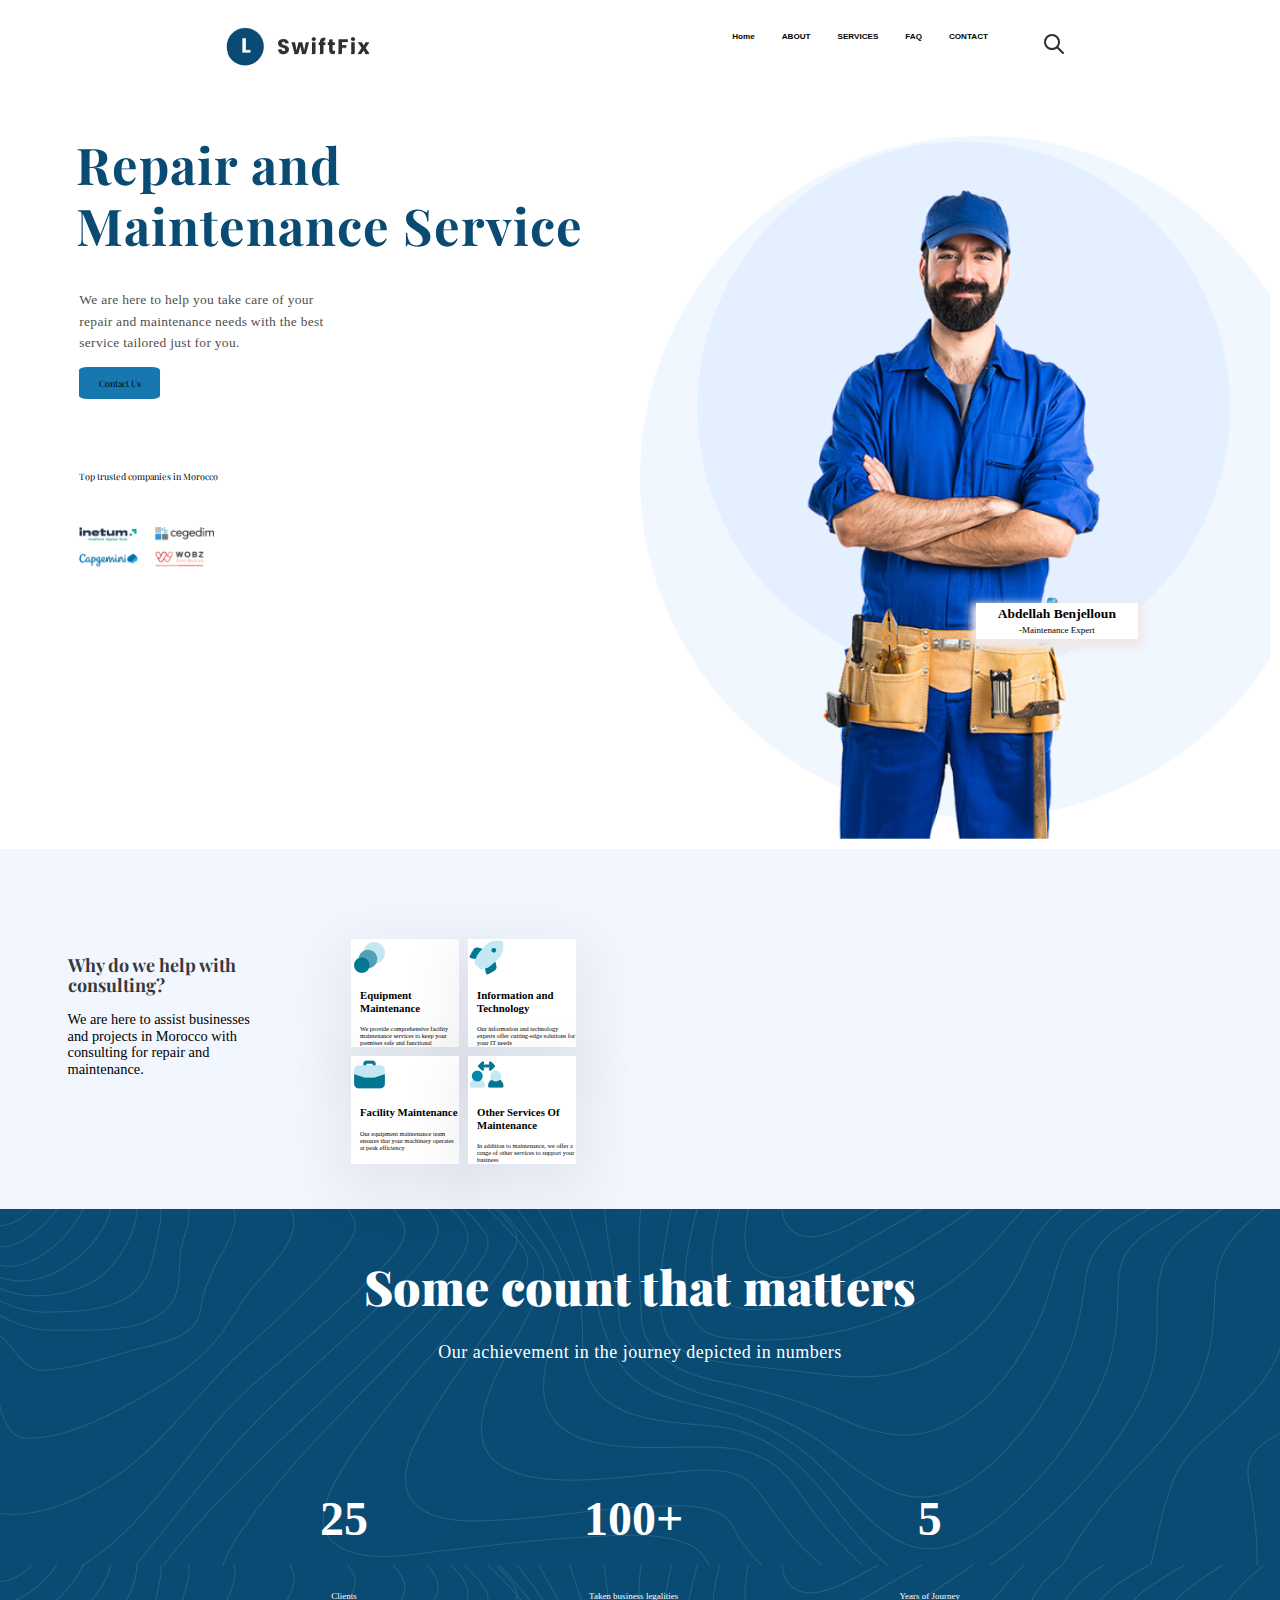
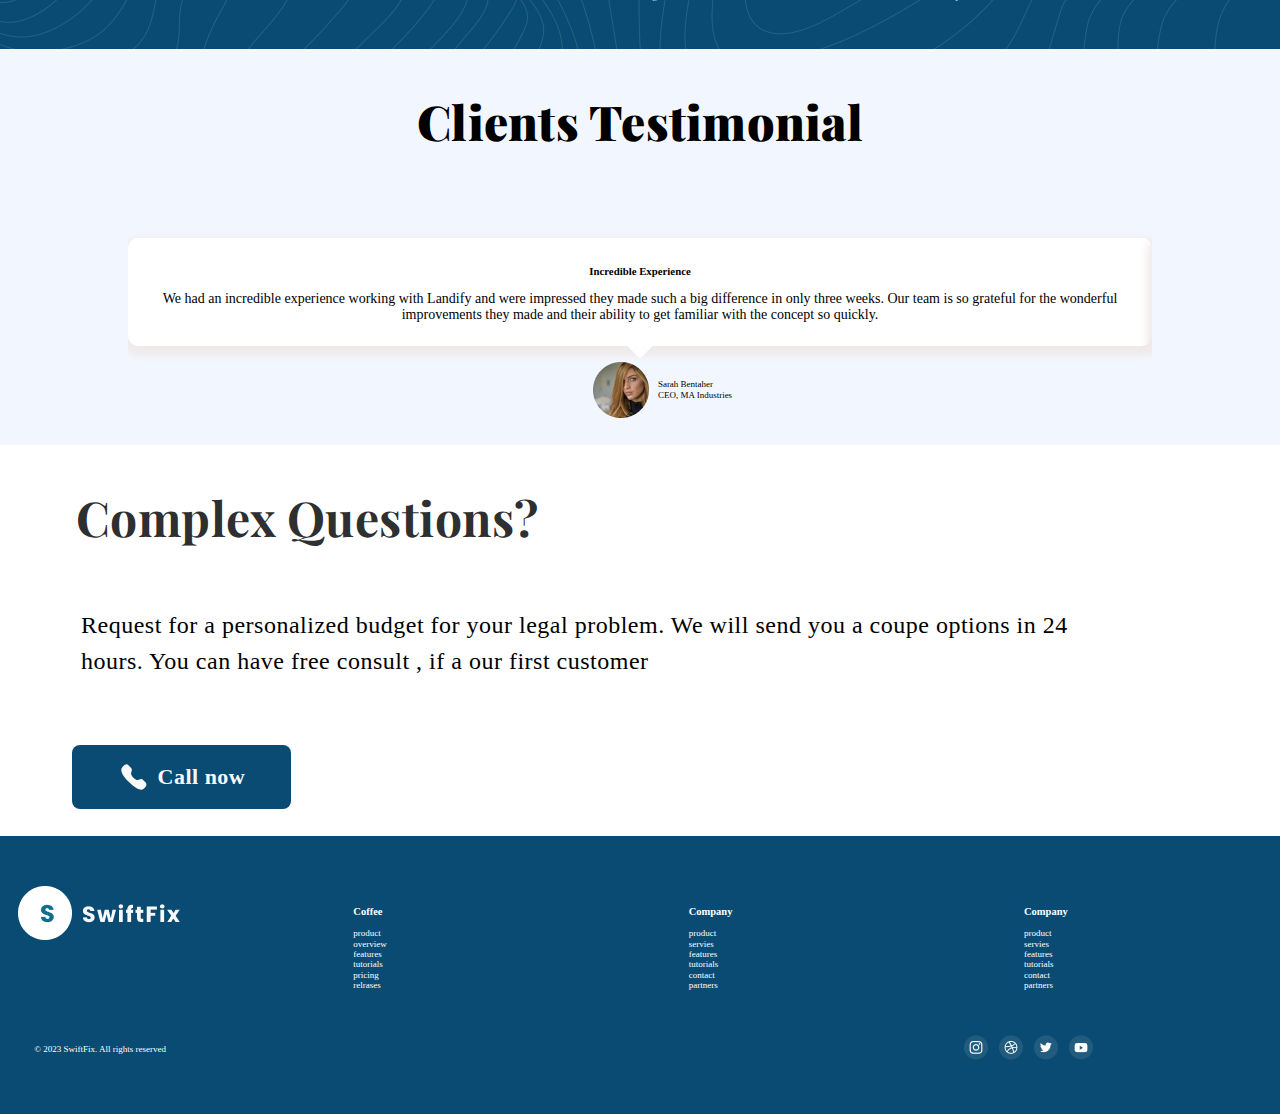
<file: index.html>
<!DOCTYPE html>
<html lang="en">

<head>
    <meta charset="UTF-8">
    <meta name="viewport" content="width=device-width, initial-scale=1.0">
    <title>Document</title>
    <link rel="stylesheet" href="styles/style.css">
    <link rel="stylesheet" href="styles/responsiv.css">

    <link rel="stylesheet" href="styles/normalize.css">
    <link rel="preconnect" href="https://fonts.googleapis.com">
    <link rel="preconnect" href="https://fonts.gstatic.com" crossorigin>
    <link
        href="https://fonts.googleapis.com/css2?family=Montserrat:ital,wght@0,400;0,500;0,600;1,300;1,400;1,500&family=Playfair+Display&display=swap"
        rel="stylesheet">
    <link rel="stylesheet" href="https://cdnjs.cloudflare.com/ajax/libs/font-awesome/6.4.2/css/all.min.css"
        integrity="sha512-z3gLpd7yknf1YoNbCzqRKc4qyor8gaKU1qmn+CShxbuBusANI9QpRohGBreCFkKxLhei6S9CQXFEbbKuqLg0DA=="
        crossorigin="anonymous" referrerpolicy="no-referrer" />

</head>

<body>
    <header>
        <nav>
            <div class="nav-logo">
                <a class="image" href="index.html"><img src="img/llogo.png" alt="logo"></a>
            </div>
            <div class="navbar">
                <ul class="nav_link">
                    <li><a class="nav-link" href="index.html">Home</a></li>
                    <li><a class="nav-link" href="about.html">ABOUT</a></li>
                    <li><div class="dropdown">
                        SERVICES 
                        <i class="fa-solid fa-caret-down"></i>
                    </div>
                        
                            <ul class="dropdown_list">
                                <li><a href="service.html">service</a></li>
                                <li><a href="service.html">service</a></li>
                                <li><a href="service.html">service</a></li>
                            </ul>
                        
                    </li>
                    <li><a class="nav-link" href="faq.html">FAQ</a></li>
                    <li><a class="nav-link" href="contact.html">CONTACT</a></li>

                    <li><input type="text" class="text_recherch"></li>
                    <li><svg xmlns="http://www.w3.org/2000/svg" class="icon_recherch" width="24" height="24"
                            viewBox="0 0 24 24" fill="none">
                            <path
                                d="M21 21L15 15L21 21ZM17 10C17 10.9193 16.8189 11.8295 16.4672 12.6788C16.1154 13.5281 15.5998 14.2997 14.9497 14.9497C14.2997 15.5998 13.5281 16.1154 12.6788 16.4672C11.8295 16.8189 10.9193 17 10 17C9.08075 17 8.1705 16.8189 7.32122 16.4672C6.47194 16.1154 5.70026 15.5998 5.05025 14.9497C4.40024 14.2997 3.88463 13.5281 3.53284 12.6788C3.18106 11.8295 3 10.9193 3 10C3 8.14348 3.7375 6.36301 5.05025 5.05025C6.36301 3.7375 8.14348 3 10 3C11.8565 3 13.637 3.7375 14.9497 5.05025C16.2625 6.36301 17 8.14348 17 10Z"
                                stroke="#2D2F30" stroke-width="2" stroke-linecap="round" stroke-linejoin="round" />
                        </svg></li>
                </ul>

            </div>
            <img src="img/menu.png" alt="" class="menu">
        </nav>
    </header>

    <section class="slider">
       
     
        <div class="par">

            <h1>
                Repair and
                Maintenance
                Service
            </h1>
            <div class="p1">
                <p>We are here to help you take care of your repair and maintenance needs with the best service tailored
                    just for you.</p>
                <button> <a href="contact.html">Contact Us</a></button>
            </div>
            <div class="p2">
                <p>Top trusted companies in Morocco</p>
                <img class="hero" src="img/Group.png" alt="hero">
            </div>

        </div>

        <img class="hero" src="img/ero.png" alt="hero">
               
 
    </section>
    <div class="name">
        <h2>Abdellah Benjelloun</h2>
        <p>-Maintenance Expert</p>
    </div>


    <section class="box">
        <div class="box__headin">
            <h2>Why do we help with consulting?</h2>
            <p>We are here to assist businesses and projects in Morocco with consulting for repair and maintenance.</p>
        </div>
        <div class="box-items">
            <div class="items">
                <img src="img/circle.png" alt="circle">
                <div class="cont1">
                    <h3>Equipment Maintenance</h3>
                    <p>We provide comprehensive facility maintenance services to keep your premises safe and functional
                    </p>
                </div>
            </div>

            <div class="items">
                <img src="img/Rocket.png" alt="">
                <div class="cont2">
                    <h3>Information and Technology</h3>
                    <p>Our information and technology experts offer cutting-edge solutions for your IT needs</p>
                </div>
            </div>

            <div class="items">
                <img src="img/Bag.png" alt="">
                <div class="cont3">
                    <h3>Facility
                        Maintenance</h3>
                    <p>Our equipment maintenance team ensures that your machinery operates at peak efficiency</p>
                </div>
            </div>
            <div class="items">
                <img src="img/arrows.png" alt="userservices">
                <div class="cont4">
                    <h3>Other Services Of Maintenance</h3>
                    <p>In addition to maintenance, we offer a range of other services to support your business</p>
                </div>
            </div>
        </div>

    </section>

    <section class="article">
        <div class="art">
            <span>Some count that matters</span>
            <p>Our achievement in the journey depicted in numbers</p>
        </div>
        <div class="numbers">
            <div class="nbr1">
                <h2>25</h2>
                <span>Clients</span>
            </div>
            <div class="nbr2">
                <h2>100+</h2>
                <span>Taken business legalities</span>
            </div>
            <div class="nbr1">
                <h2>5</h2>
                <span>Years of Journey</span>
            </div>
        </div>
    </section>
    <section class="BG">
        <h2 class="ptr">Clients Testimonial</h2>
        <div class="all_Testimonials">
        <div class="Testimonials">
            <div class="Text_testimonial1 ">
                <div class="card">
                    <span>Incredible Experience</span>
                    <p>We had an incredible experience working with Landify and were impressed they made such a big
                        difference in only three weeks. Our team is so grateful for the wonderful improvements they made
                        and their ability to get familiar with the concept so quickly.</p>
                </div>
                <div class="Client_details1">
                    <img src="img/Photo.png" alt="img">
                    <div>
                        <span>Sarah Bentaher</span>
                        <span>CEO, MA Industries</span>
                    </div>
                </div>
            </div>
            <div class="Text_testimonial1" id="Text_testimonial2">
                <div class="card">
                    <span>Dependable, Responsive, Professional Partner</span>
                    <p>Fermin Apps has collaborated with Landify team for several projects such as Photo Sharing Apps
                        and Custom Social Networking Apps. The experience has been pleasant, professional and exceeding
                        our expectations. </p>
                </div>
                <div class="Client_details1" >
                    <img src="img/p1.png" alt="">
                    <div>
                        <span>Salima Alami</span>
                        <span>CEO, FOODSO GROUP</span>
                    </div>
                </div>
            </div>
            <div class="Text_testimonial1" id="Text_testimonial2">
                <div class="card">
                    <span>Dependable, Responsive, Professional Partner</span>
                    <p>Fermin Apps has collaborated with Landify team for several projects such as Photo Sharing Apps
                        and Custom Social Networking Apps. The experience has been pleasant, professional and exceeding
                        our expectations. </p>
                </div>
                <div class="Client_details1">
                    <img src="img/p1.png" alt="">
                    <div>
                        <span>Salima Alami</span>
                        <span>CEO, FOODSO GROUP</span>
                    </div>
                </div>
            </div>   
        </div>
    </div>
    </section>

    <section class="textitem">
        <div class="text">
            <h2>Complex Questions?</h2>
            <p>Request for a personalized budget for your legal problem. We will send you a coupe options in 24 hours.
                You can have free consult , if a our first customer</p>
            <button><svg xmlns="http://www.w3.org/2000/svg" width="29" height="32" viewBox="0 0 29 32" fill="none">
                    <g clip-path="url(#clip0_3_518)">
                        <path fill-rule="evenodd" clip-rule="evenodd"
                            d="M15.3756 16.6285C20.6944 21.9458 21.9009 15.7943 25.2874 19.1784C28.5523 22.4424 30.4287 23.0963 26.2922 27.2317C25.7741 27.6481 22.4821 32.6577 10.9127 21.0916C-0.658052 9.52403 4.3487 6.22862 4.76521 5.71063C8.91174 1.56383 9.5544 3.45121 12.8192 6.71514C16.2057 10.1007 10.0568 11.3112 15.3756 16.6285Z"
                            fill="#F9F8F9" />
                    </g>
                    <defs>
                        <clipPath id="clip0_3_518">
                            <rect width="28.5616" height="32" fill="white" />
                        </clipPath>
                    </defs>
                </svg>
                <span>Call now</span></button>
        </div>
    </section>


    <footer>
        <div class="footer__log">
            <img src="img/Logofo.png" alt="logo du footer">
        </div>

        <div class="footer_child">
            <h3>Coffee</h3>
            <ul>
                <li>
                    <a href="">product</a>
                </li>
                <li>
                    <a href="">overview</a>
                </li>
                <li>
                    <a href="">features</a>
                </li>
                <li>
                    <a href="">tutorials</a>
                </li>
                <li>
                    <a href="">pricing</a>
                </li>
                <li>
                    <a href="">relrases</a>
                </li>
            </ul>
        </div>

        <div class="footer_child">
            <h3>Company</h3>
            <ul>
                <li>
                    <a href="">product</a>
                </li>
                <li>
                    <a href="">servies</a>
                </li>
                <li>
                    <a href="">features</a>
                </li>
                <li>
                    <a href="">tutorials</a>
                </li>
                <li>
                    <a href="">contact</a>
                </li>
                <li>
                    <a href="">partners</a>
                </li>
            </ul>
        </div>

        <div class="footer_child">
            <h3>Company</h3>
            <ul>
                <li>
                    <a href="">product</a>
                </li>
                <li>
                    <a href="">servies</a>
                </li>
                <li>
                    <a href="">features</a>
                </li>
                <li>
                    <a href="">tutorials</a>
                </li>
                <li>
                    <a href="">contact</a>
                </li>
                <li>
                    <a href="">partners</a>
                </li>
            </ul>
        </div>
        <div class="footer_childe">
            <p>© 2023 SwiftFix. All rights reserved</p>
            <div class="links">
                <a href="facebook.com"><img src="img/insta.png" alt="instagram"></a>
                <a href="facebook.com"><img src="img/conx.png" alt="internet"></a>
                <a href="facebook.com"><img src="img/twiter.png" alt="twiter"></a>
                <a href="facebook.com"><img src="img/youtube.png" alt="youtube"></a>
            </div>
        </div>
        </div>
    </footer>
</body>
<script src="testimonial.js"></script>
<script src="validation.js"></script>
<script src="drop.js"></script>
<script src="modal.js"></script>
<script src="recherch.js"></script>
<script src="faq.js"></script>
<script src="menu.js"></script>
</html>
</file>
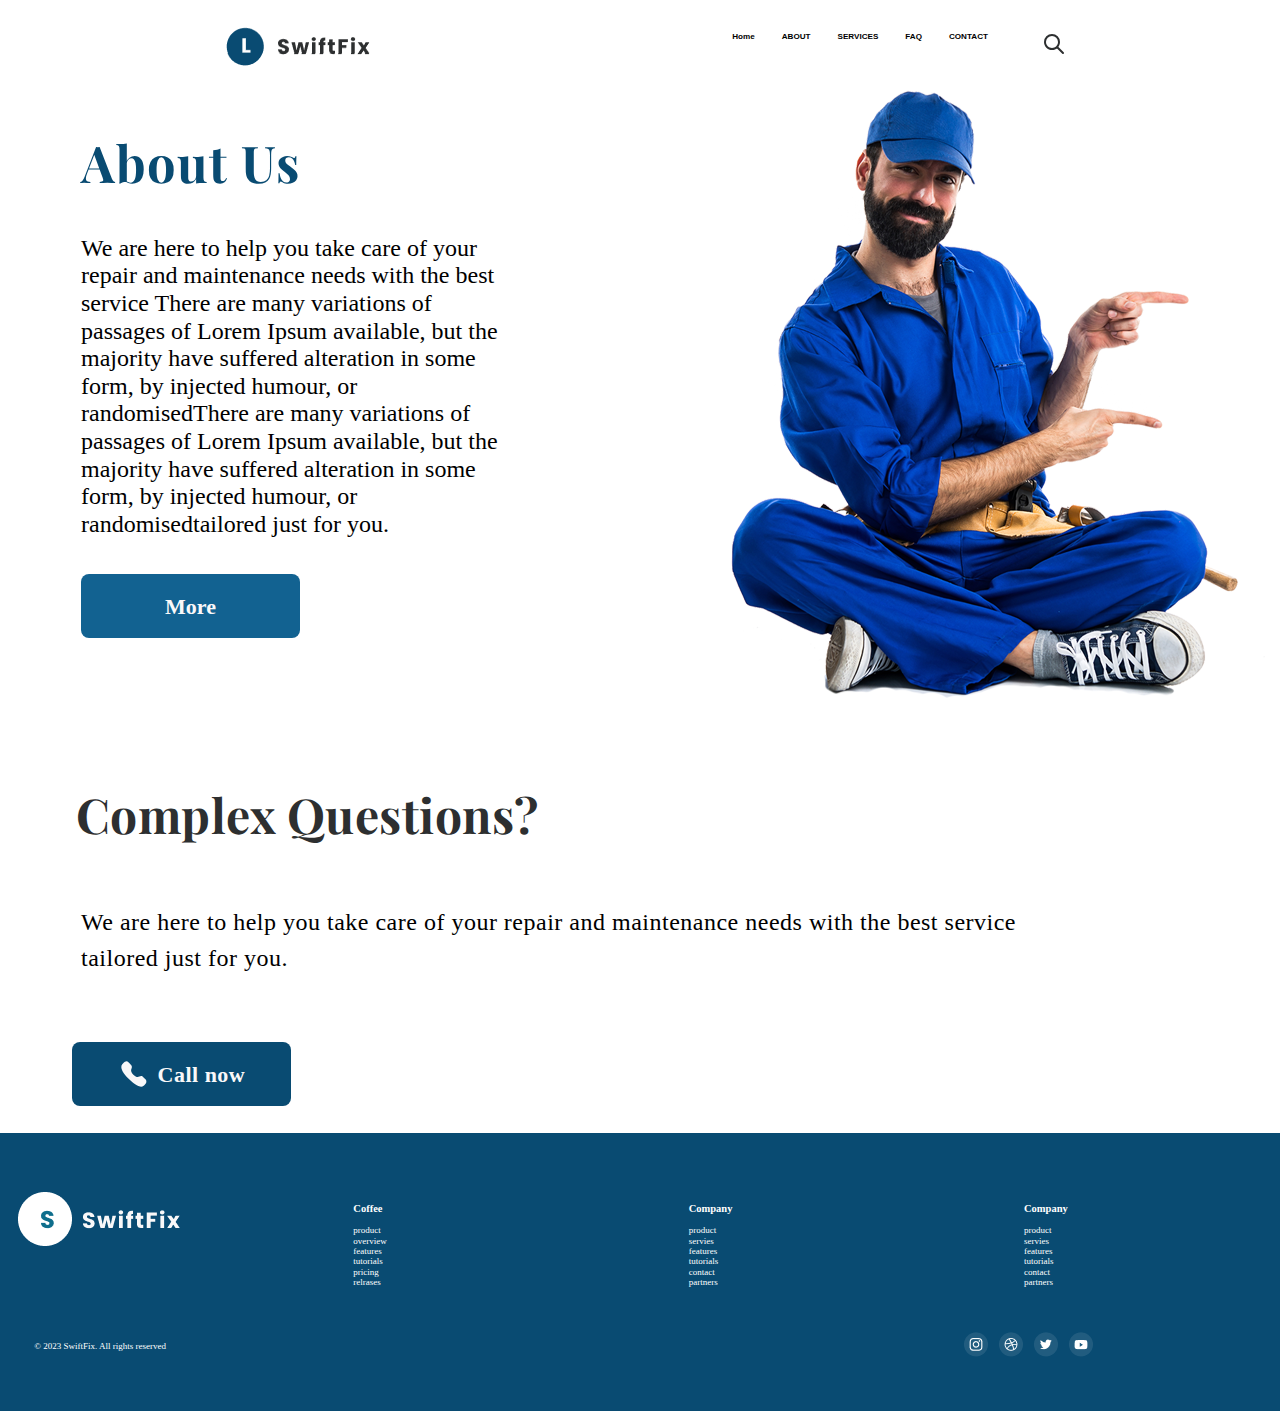
<file: about.html>
<!DOCTYPE html>
<html lang="en">

<head>
    <meta charset="UTF-8">
    <meta name="viewport" content="width=device-width, initial-scale=1.0">
    <title>Document</title>
    <link rel="stylesheet" href="styles/style.css">
    <link rel="stylesheet" href="styles/responsiv.css">
    <link rel="stylesheet" href="styles/normalize.css">
    <link rel="preconnect" href="https://fonts.googleapis.com">
    <link rel="preconnect" href="https://fonts.gstatic.com" crossorigin>
    <link
        href="https://fonts.googleapis.com/css2?family=Montserrat:ital,wght@0,400;0,500;0,600;1,300;1,400;1,500&family=Playfair+Display&display=swap"
        rel="stylesheet">
    <link rel="stylesheet" href="https://cdnjs.cloudflare.com/ajax/libs/font-awesome/6.4.2/css/all.min.css"
        integrity="sha512-z3gLpd7yknf1YoNbCzqRKc4qyor8gaKU1qmn+CShxbuBusANI9QpRohGBreCFkKxLhei6S9CQXFEbbKuqLg0DA=="
        crossorigin="anonymous" referrerpolicy="no-referrer" />

</head>

<body>
    <header>
        <nav>
            <div class="nav-logo">
                <a class="image" href="index.html"><img src="img/llogo.png" alt="logo"></a>
            </div>
            <div class="navbar">
                <ul class="nav_link">
                    <li><a class="nav-link" href="index.html">Home</a></li>
                    <li><a class="nav-link" href="about.html">ABOUT</a></li>
                    <li><div class="dropdown">
                        SERVICES 
                        <i class="fa-solid fa-caret-down"></i>
                    </div>
                        
                            <ul class="dropdown_list">
                                <li><a href="service.html">service</a></li>
                                <li><a href="service.html">service</a></li>
                            </ul>
                        
                    </li>
                    <li><a class="nav-link" href="faq.html">FAQ</a></li>
                    <li><a class="nav-link" href="contact.html">CONTACT</a></li>

                    <li><input type="text" class="text_recherch"></li>
                    <li><svg xmlns="http://www.w3.org/2000/svg" class="icon_recherch" width="24" height="24"
                            viewBox="0 0 24 24" fill="none">
                            <path
                                d="M21 21L15 15L21 21ZM17 10C17 10.9193 16.8189 11.8295 16.4672 12.6788C16.1154 13.5281 15.5998 14.2997 14.9497 14.9497C14.2997 15.5998 13.5281 16.1154 12.6788 16.4672C11.8295 16.8189 10.9193 17 10 17C9.08075 17 8.1705 16.8189 7.32122 16.4672C6.47194 16.1154 5.70026 15.5998 5.05025 14.9497C4.40024 14.2997 3.88463 13.5281 3.53284 12.6788C3.18106 11.8295 3 10.9193 3 10C3 8.14348 3.7375 6.36301 5.05025 5.05025C6.36301 3.7375 8.14348 3 10 3C11.8565 3 13.637 3.7375 14.9497 5.05025C16.2625 6.36301 17 8.14348 17 10Z"
                                stroke="#2D2F30" stroke-width="2" stroke-linecap="round" stroke-linejoin="round" />
                        </svg></li>
                </ul>

            </div>
            <img src="img/menu.png" alt="" class="menu">
        </nav>
    </header>


    <section class="about">
        <div  class="co__about">
            <div class="about__info">
                <div class="content">
                    <h2>
                        About Us
                    </h2>
                    <p>We are here to help you take care of your
                        repair and maintenance needs with the best service
                        There are many variations of passages of Lorem
                        Ipsum available, but the majority have suffered
                        alteration in some form, by injected humour,
                        or randomisedThere are many variations
                        of passages of Lorem Ipsum available, but
                        the majority have suffered alteration in some form, by injected humour,
                        or randomisedtailored just for you.</p>
                    <button class="open" >More</button>
                </div>
                <dialog class="modal">
                    <div class="modalis">
                        <h2>SwiftFix</h2>
                    <p>Lorem ipsum dolor sit amet, consectetur
                        adipisicing elit. Facilis, dignissimos? Nisi
                        Lorem ipsum dolor sit amet, consectetur
                        adipisicing elit. Facilis, dignissimos? Nisi
                        Lorem ipsum dolor sit amet, consectetur
                        adipisicing elit. Facilis, dignissimos? Nisi
                        nam repellat tempora quaerat placeat, iste minima explicabo
                        distinctio excepturi quas ab. Laboriosam.
                    </p>
                    </div>
                    <button class="close">
                        close
                    </button>
                </dialog>
                <img class="heroo" src="img/hero2.png" alt="hero">
            </div>
            <div class="partcont">

            </div>
        </div>


    </section>
    <section class="textitem">
        <div class="text">
            <h2>Complex Questions?</h2>
            <p>We are here to help you take care of your repair and maintenance needs with the best service tailored
                just for you.</p>

            <button><svg xmlns="http://www.w3.org/2000/svg" width="29" height="32" viewBox="0 0 29 32" fill="none">
                    <g clip-path="url(#clip0_3_518)">
                        <path fill-rule="evenodd" clip-rule="evenodd"
                            d="M15.3756 16.6285C20.6944 21.9458 21.9009 15.7943 25.2874 19.1784C28.5523 22.4424 30.4287 23.0963 26.2922 27.2317C25.7741 27.6481 22.4821 32.6577 10.9127 21.0916C-0.658052 9.52403 4.3487 6.22862 4.76521 5.71063C8.91174 1.56383 9.5544 3.45121 12.8192 6.71514C16.2057 10.1007 10.0568 11.3112 15.3756 16.6285Z"
                            fill="#F9F8F9" />
                    </g>
                    <defs>
                        <clipPath id="clip0_3_518">
                            <rect width="28.5616" height="32" fill="white" />
                        </clipPath>
                    </defs>
                </svg>
                <span>Call now</span></button>
        </div>
    </section>

    <footer>
        <div class="footer_child footer__log">
            <img src="img/Logofo.png" alt="logo du footer">
        </div>

        <div class="footer_child">
            <h3>Coffee</h3>
            <ul>
                <li>
                    <a href="">product</a>
                </li>
                <li>
                    <a href="">overview</a>
                </li>
                <li>
                    <a href="">features</a>
                </li>
                <li>
                    <a href="">tutorials</a>
                </li>
                <li>
                    <a href="">pricing</a>
                </li>
                <li>
                    <a href="">relrases</a>
                </li>
            </ul>
        </div>

        <div class="footer_child">
            <h3>Company</h3>
            <ul>
                <li>
                    <a href="">product</a>
                </li>
                <li>
                    <a href="">servies</a>
                </li>
                <li>
                    <a href="">features</a>
                </li>
                <li>
                    <a href="">tutorials</a>
                </li>
                <li>
                    <a href="">contact</a>
                </li>
                <li>
                    <a href="">partners</a>
                </li>
            </ul>
        </div>

        <div class="footer_child">
            <h3>Company</h3>
            <ul>
                <li>
                    <a href="">product</a>
                </li>
                <li>
                    <a href="">servies</a>
                </li>
                <li>
                    <a href="">features</a>
                </li>
                <li>
                    <a href="">tutorials</a>
                </li>
                <li>
                    <a href="">contact</a>
                </li>
                <li>
                    <a href="">partners</a>
                </li>
            </ul>
        </div>
        <div class="footer_childe">
            <p>© 2023 SwiftFix. All rights reserved</p>
            <div class="links">
                <a href="facebook.com"><img src="img/insta.png" alt="instagram"></a>
                <a href="facebook.com"><img src="img/conx.png" alt="internet"></a>
                <a href="facebook.com"><img src="img/twiter.png" alt="twiter"></a>
                <a href="facebook.com"><img src="img/youtube.png" alt="youtube"></a>
            </div>
        </div>
        </div>
    </footer>
</body>
<script src="validation.js"></script>
<script src="drop.js"></script>
<script src="modal.js"></script>
<script src="recherch.js"></script>
<script src="faq.js"></script>
<script src="menu.js"></script>

</html>
</file>
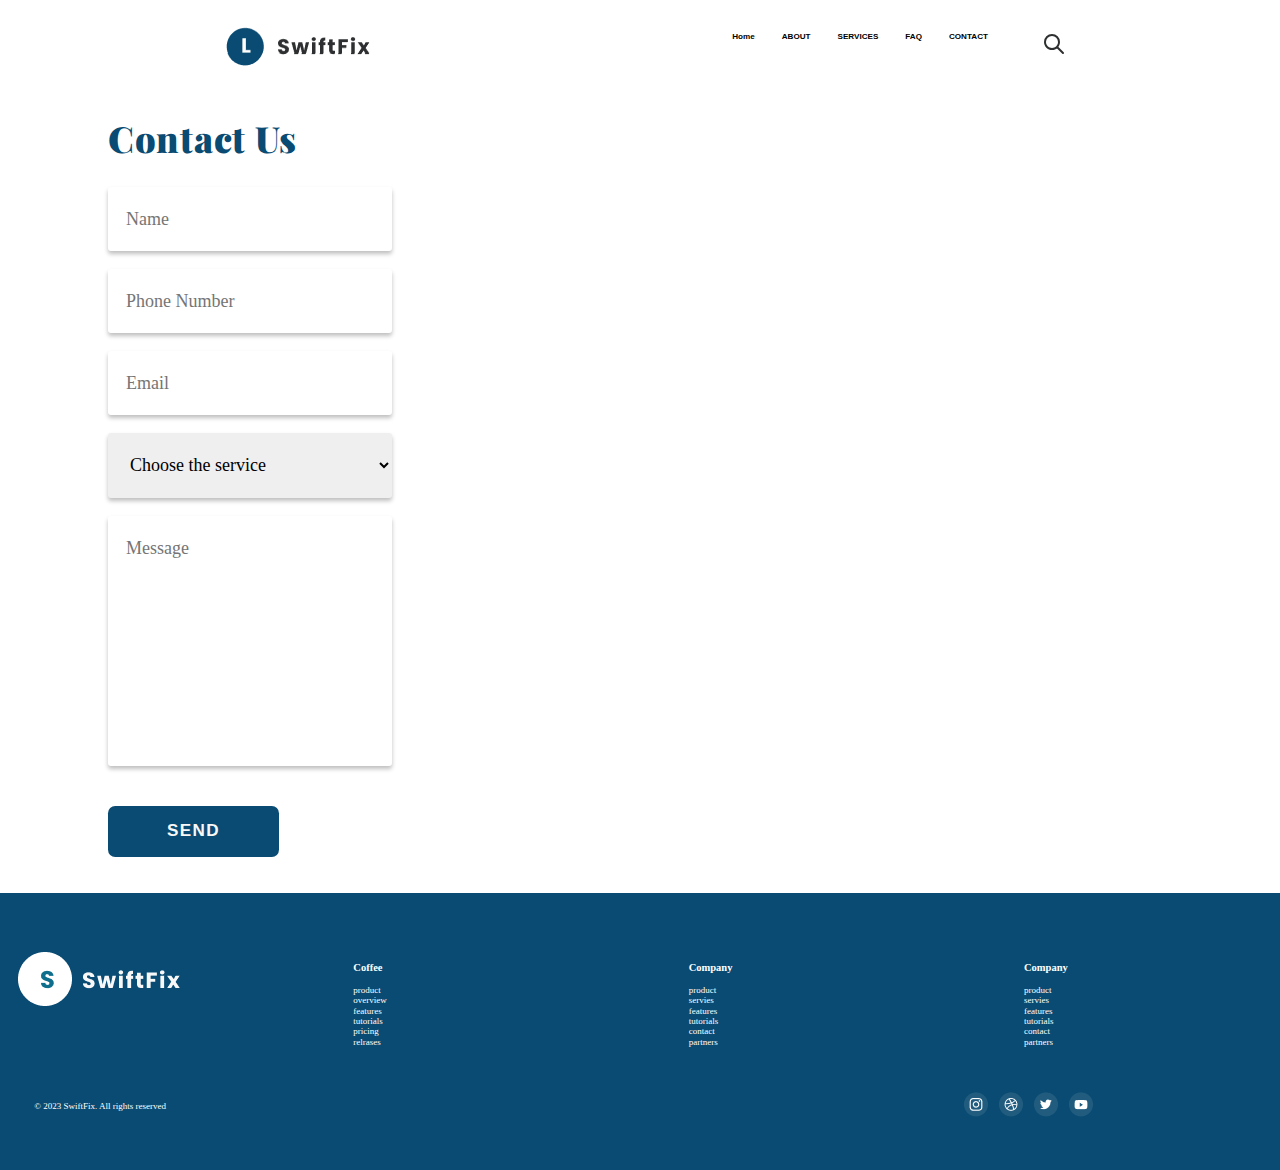
<file: contact.html>
<!DOCTYPE html>
<html lang="en">

<head>
    <meta charset="UTF-8">
    <meta name="viewport" content="width=device-width, initial-scale=1.0">
    <title>Document</title>
    <link rel="stylesheet" href="styles/style.css">
    <link rel="stylesheet" href="styles/responsiv.css">
    <link rel="stylesheet" href="styles/normalize.css">
    <link rel="preconnect" href="https://fonts.googleapis.com">
    <link rel="preconnect" href="https://fonts.gstatic.com" crossorigin>
    <link
        href="https://fonts.googleapis.com/css2?family=Montserrat:ital,wght@0,400;0,500;0,600;1,300;1,400;1,500&family=Playfair+Display&display=swap"
        rel="stylesheet">
    <link rel="stylesheet" href="https://cdnjs.cloudflare.com/ajax/libs/font-awesome/6.4.2/css/all.min.css"
        integrity="sha512-z3gLpd7yknf1YoNbCzqRKc4qyor8gaKU1qmn+CShxbuBusANI9QpRohGBreCFkKxLhei6S9CQXFEbbKuqLg0DA=="
        crossorigin="anonymous" referrerpolicy="no-referrer" />

</head>

<body>
    <header>
        <nav>
            <div class="nav-logo">
                <a class="image" href="index.html"><img src="img/llogo.png" alt="logo"></a>
            </div>
            <div class="navbar">
                <ul class="nav_link">
                    <li><a class="nav-link" href="index.html">Home</a></li>
                    <li><a class="nav-link" href="about.html">ABOUT</a></li>
                    <li><div class="dropdown">
                        SERVICES 
                        <i class="fa-solid fa-caret-down"></i>
                    </div>
                        
                            <ul class="dropdown_list">
                                <li><a href="service.html">service</a></li>
                                <li><a href="service.html">service</a></li>
                            </ul>
                        
                    </li>
                    <li><a class="nav-link" href="faq.html">FAQ</a></li>
                    <li><a class="nav-link" href="contact.html">CONTACT</a></li>

                    <li><input type="text" class="text_recherch"></li>
                    <li><svg xmlns="http://www.w3.org/2000/svg" class="icon_recherch" width="24" height="24"
                            viewBox="0 0 24 24" fill="none">
                            <path
                                d="M21 21L15 15L21 21ZM17 10C17 10.9193 16.8189 11.8295 16.4672 12.6788C16.1154 13.5281 15.5998 14.2997 14.9497 14.9497C14.2997 15.5998 13.5281 16.1154 12.6788 16.4672C11.8295 16.8189 10.9193 17 10 17C9.08075 17 8.1705 16.8189 7.32122 16.4672C6.47194 16.1154 5.70026 15.5998 5.05025 14.9497C4.40024 14.2997 3.88463 13.5281 3.53284 12.6788C3.18106 11.8295 3 10.9193 3 10C3 8.14348 3.7375 6.36301 5.05025 5.05025C6.36301 3.7375 8.14348 3 10 3C11.8565 3 13.637 3.7375 14.9497 5.05025C16.2625 6.36301 17 8.14348 17 10Z"
                                stroke="#2D2F30" stroke-width="2" stroke-linecap="round" stroke-linejoin="round" />
                        </svg></li>
                </ul>

            </div>
            <img src="img/menu.png" alt="" class="menu">
        </nav>
    </header>

    
    <div class="contact">

        <div class="container">
            <div class="heading__cont">
                Contact Us
            </div>
            <div class="form__contact">
                <div>
             
        <form action="#" id="form">
            <div>
                <input id="nom" type="text" placeholder="Name">
                <span id="nameError" class="error-message"></span>
            </div>
            <div>
                <input type="text" id="tel" placeholder="Phone Number">
                <span id="phoneError" class="error-message"></span>
            </div>
            <div>
                <input type="text" id="email" placeholder="Email">
                <span id="emailError" class="error-message"></span>
            </div>
            <div>
                <select name="choix" id="choix">
                    <option value="choidefault" selected hidden>Choose the service</option>
                    <option value="choix2">Clean</option>
                    <option value="choix3">Equipment Maintenance</option>
                    <option value="choix4">Other Services Of Maintenance</option>
                    <option value="choix5">Maintenance</option>
                </select>
                <span id="serviceError" class="error-message"></span>
            </div>
            <div>
                <textarea name="message" id="message" cols="19" rows="10" placeholder="Message"></textarea>
                <span id="messageError" class="error-message"></span>
            </div>
            
            <span id="successMessage" class="success-message"></span>

            <div class="send">
                <button type="submit">
                    SEND
                </button>
            </div>
        </form>
            </div>
            <iframe class="map" src="https://www.google.com/maps/embed?pb=!1m18!1m12!1m3!1d1607.917771117547!2d-5.165139720113833!3d31.116749347426996!2m3!1f0!2f0!3f0!3m2!1i1024!2i768!4f13.1!3m3!1m2!1s0xdbd671f05a8399d%3A0xab823468cebcd23a!2z2KPZhNmG2YrZgQ!5e0!3m2!1sar!2sma!4v1697297939143!5m2!1sar!2sma" title="myFrame" width="600" height="450" style="border:0;" allowfullscreen="" loading="lazy" referrerpolicy="no-referrer-when-downgrade"></iframe>
            </div>

        </div>

    </div>

    
    <footer>
        <div class="footer_child footer__log">
            <img src="img/Logofo.png" alt="logo du footer">
        </div>

        <div class="footer_child">
            <h3>Coffee</h3>
            <ul>
                <li>
                    <a href="">product</a>
                </li>
                <li>
                    <a href="">overview</a>
                </li>
                <li>
                    <a href="">features</a>
                </li>
                <li>
                    <a href="">tutorials</a>
                </li>
                <li>
                    <a href="">pricing</a>
                </li>
                <li>
                    <a href="">relrases</a>
                </li>
            </ul>
        </div>

        <div class="footer_child">
            <h3>Company</h3>
            <ul>
                <li>
                    <a href="">product</a>
                </li>
                <li>
                    <a href="">servies</a>
                </li>
                <li>
                    <a href="">features</a>
                </li>
                <li>
                    <a href="">tutorials</a>
                </li>
                <li>
                    <a href="">contact</a>
                </li>
                <li>
                    <a href="">partners</a>
                </li>
            </ul>
        </div>

        <div class="footer_child">
            <h3>Company</h3>
            <ul>
                <li>
                    <a href="">product</a>
                </li>
                <li>
                    <a href="">servies</a>
                </li>
                <li>
                    <a href="">features</a>
                </li>
                <li>
                    <a href="">tutorials</a>
                </li>
                <li>
                    <a href="">contact</a>
                </li>
                <li>
                    <a href="">partners</a>
                </li>
            </ul>
        </div>
        <div class="footer_childe">
            <p>© 2023 SwiftFix. All rights reserved</p>
            <div class="links">
                <a href="facebook.com"><img src="img/insta.png" alt="instagram"></a>
                <a href="facebook.com"><img src="img/conx.png" alt="internet"></a>
                <a href="facebook.com"><img src="img/twiter.png" alt="twiter"></a>
                <a href="facebook.com"><img src="img/youtube.png" alt="youtube"></a>
            </div>
        </div>
        </div>
    </footer>

</body>
<script src="validation.js"></script>
<script src="drop.js"></script>
<script src="modal.js"></script>
<script src="recherch.js"></script>
<script src="faq.js"></script>
<script src="menu.js"></script>
</html>
</file>
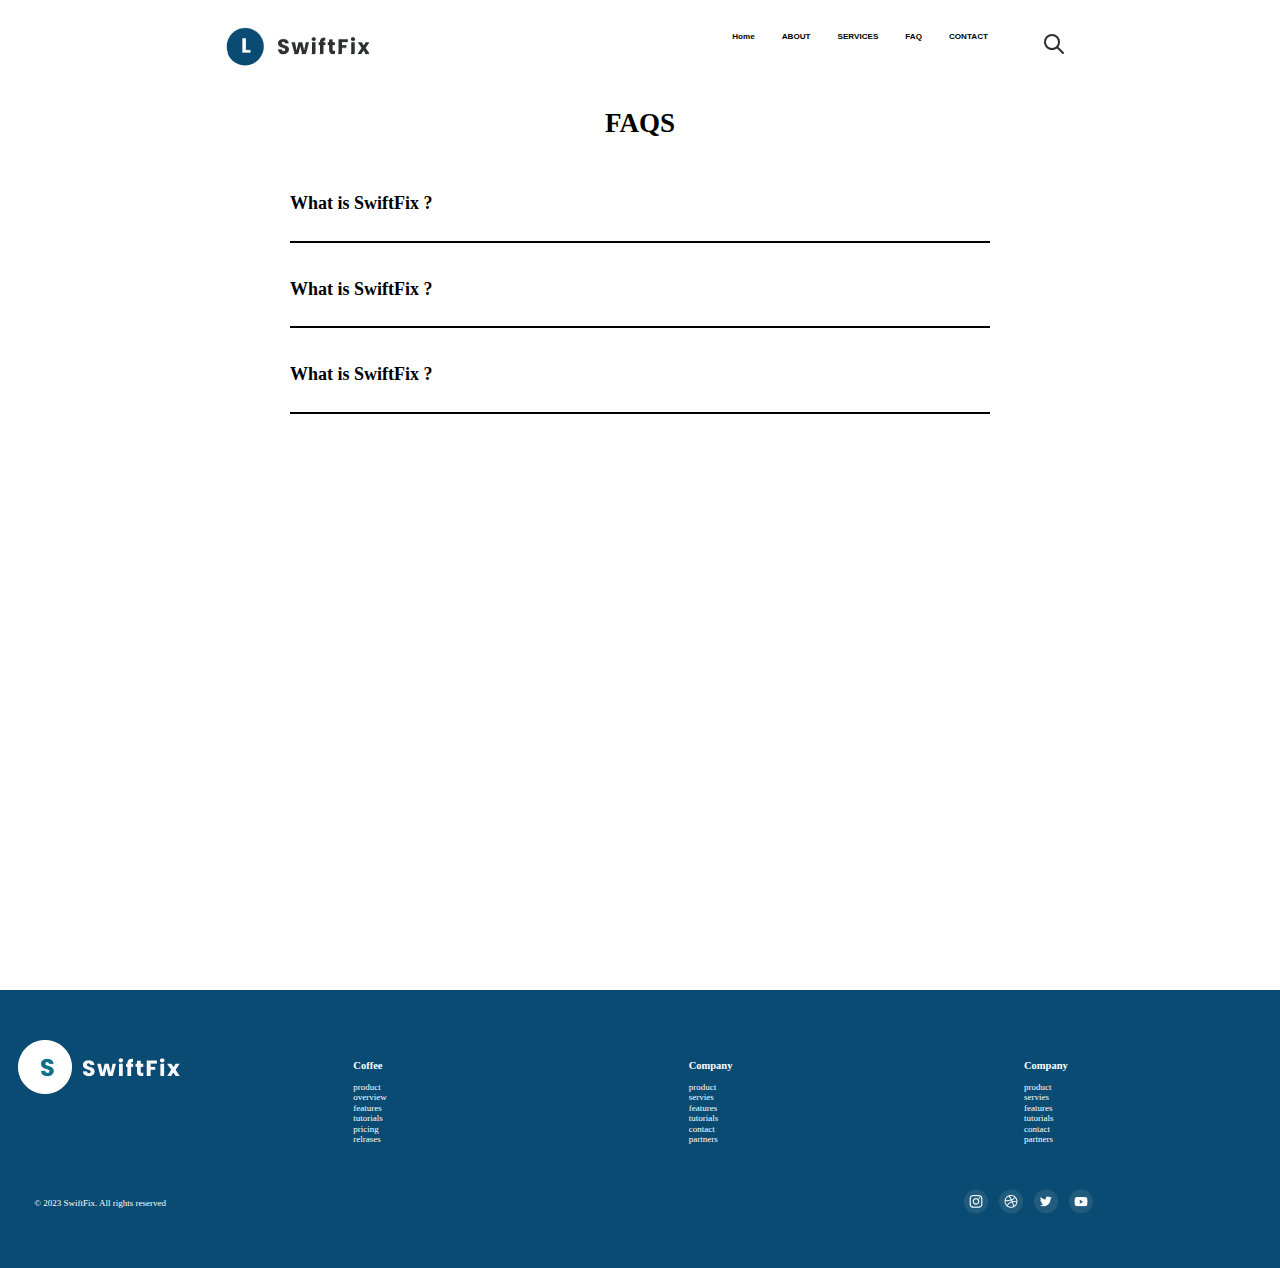
<file: faq.html>
<!DOCTYPE html>
<html lang="en">

<head>
    <meta charset="UTF-8">
    <meta name="viewport" content="width=device-width, initial-scale=1.0">
    <title>Document</title>
    <link rel="stylesheet" href="styles/style.css">
    <link rel="stylesheet" href="styles/responsiv.css">
    <link rel="stylesheet" href="styles/normalize.css">
    <link rel="preconnect" href="https://fonts.googleapis.com">
    <link rel="preconnect" href="https://fonts.gstatic.com" crossorigin>
    <link
        href="https://fonts.googleapis.com/css2?family=Montserrat:ital,wght@0,400;0,500;0,600;1,300;1,400;1,500&family=Playfair+Display&display=swap"
        rel="stylesheet">
    <link rel="stylesheet" href="https://cdnjs.cloudflare.com/ajax/libs/font-awesome/6.4.2/css/all.min.css"
        integrity="sha512-z3gLpd7yknf1YoNbCzqRKc4qyor8gaKU1qmn+CShxbuBusANI9QpRohGBreCFkKxLhei6S9CQXFEbbKuqLg0DA=="
        crossorigin="anonymous" referrerpolicy="no-referrer" />

</head>

<body>
    <header>
        <nav>
            <div class="nav-logo">
                <a class="image" href="index.html"><img src="img/llogo.png" alt="logo"></a>
            </div>
            <div class="navbar">
                <ul class="nav_link">
                    <li><a class="nav-link" href="index.html">Home</a></li>
                    <li><a class="nav-link" href="about.html">ABOUT</a></li>
                    <li><div class="dropdown">
                        SERVICES 
                        <i class="fa-solid fa-caret-down"></i>
                    </div>
                        
                            <ul class="dropdown_list">
                                <li><a href="service.html">service</a></li>
                                <li><a href="service.html">service</a></li>
                                <li><a href="service.html">service</a></li>
                            </ul>
                        
                    </li>
                    <li><a class="nav-link" href="faq.html">FAQ</a></li>
                    <li><a class="nav-link" href="contact.html">CONTACT</a></li>

                    <li><input type="text" class="text_recherch"></li>
                    <li><svg xmlns="http://www.w3.org/2000/svg" class="icon_recherch" width="24" height="24"
                            viewBox="0 0 24 24" fill="none">
                            <path
                                d="M21 21L15 15L21 21ZM17 10C17 10.9193 16.8189 11.8295 16.4672 12.6788C16.1154 13.5281 15.5998 14.2997 14.9497 14.9497C14.2997 15.5998 13.5281 16.1154 12.6788 16.4672C11.8295 16.8189 10.9193 17 10 17C9.08075 17 8.1705 16.8189 7.32122 16.4672C6.47194 16.1154 5.70026 15.5998 5.05025 14.9497C4.40024 14.2997 3.88463 13.5281 3.53284 12.6788C3.18106 11.8295 3 10.9193 3 10C3 8.14348 3.7375 6.36301 5.05025 5.05025C6.36301 3.7375 8.14348 3 10 3C11.8565 3 13.637 3.7375 14.9497 5.05025C16.2625 6.36301 17 8.14348 17 10Z"
                                stroke="#2D2F30" stroke-width="2" stroke-linecap="round" stroke-linejoin="round" />
                        </svg></li>
                </ul>

            </div>
            <img src="img/menu.png" alt="" class="menu">
        </nav>
    </header>

    <section class="faq_sec">
        <h2 class="title_faq">FAQS</h2>
        <div class="faqs">
            <div class="question">
                <h3>What is SwiftFix ?</h3>
                <i class="fa-solid fa-caret-down"></i>
              
            </div>
            <div class="ansers">
                <p>Lorem ipsum dolor sit, amet consectetur adipisicing 
                    elit. Expedita laudantium in veritatis officiis minima
                     nesciunt tempore corporis quo dignissimos aliquam
                     sapiente neque quibusdam, omnis sed harum culpa
                     nobis placeat optio.</p>
            </div>
        </div>

        <div class="faqs">
            <div class="question">
                <h3>What is SwiftFix ?</h3>
                <i class="fa-solid fa-caret-down"></i>
              
            </div>
            <div class="ansers">
                <p>Lorem ipsum dolor sit, amet consectetur adipisicing 
                    elit. Expedita laudantium in veritatis officiis minima
                     nesciunt tempore corporis quo dignissimos aliquam
                     sapiente neque quibusdam, omnis sed harum culpa
                     nobis placeat optio.</p>
            </div>
        </div>

        <div class="faqs">
            <div class="question">
                <h3>What is SwiftFix ?</h3>
                <i class="fa-solid fa-caret-down"></i>
              
            </div>
            <div class="ansers">
                <p>Lorem ipsum dolor sit, amet consectetur adipisicing 
                    elit. Expedita laudantium in veritatis officiis minima
                     nesciunt tempore corporis quo dignissimos aliquam
                     sapiente neque quibusdam, omnis sed harum culpa
                     nobis placeat optio.</p>
            </div>
        </div>

        
    </section>

    <footer>
        <div class="footer__log">
            <img src="img/Logofo.png" alt="logo du footer">
        </div>

        <div class="footer_child">
            <h3>Coffee</h3>
            <ul>
                <li>
                    <a href="">product</a>
                </li>
                <li>
                    <a href="">overview</a>
                </li>
                <li>
                    <a href="">features</a>
                </li>
                <li>
                    <a href="">tutorials</a>
                </li>
                <li>
                    <a href="">pricing</a>
                </li>
                <li>
                    <a href="">relrases</a>
                </li>
            </ul>
        </div>

        <div class="footer_child">
            <h3>Company</h3>
            <ul>
                <li>
                    <a href="">product</a>
                </li>
                <li>
                    <a href="">servies</a>
                </li>
                <li>
                    <a href="">features</a>
                </li>
                <li>
                    <a href="">tutorials</a>
                </li>
                <li>
                    <a href="">contact</a>
                </li>
                <li>
                    <a href="">partners</a>
                </li>
            </ul>
        </div>

        <div class="footer_child">
            <h3>Company</h3>
            <ul>
                <li>
                    <a href="">product</a>
                </li>
                <li>
                    <a href="">servies</a>
                </li>
                <li>
                    <a href="">features</a>
                </li>
                <li>
                    <a href="">tutorials</a>
                </li>
                <li>
                    <a href="">contact</a>
                </li>
                <li>
                    <a href="">partners</a>
                </li>
            </ul>
        </div>
        <div class="footer_childe">
            <p>© 2023 SwiftFix. All rights reserved</p>
            <div class="links">
                <a href="facebook.com"><img src="img/insta.png" alt="instagram"></a>
                <a href="facebook.com"><img src="img/conx.png" alt="internet"></a>
                <a href="facebook.com"><img src="img/twiter.png" alt="twiter"></a>
                <a href="facebook.com"><img src="img/youtube.png" alt="youtube"></a>
            </div>
        </div>
        </div>
    </footer>
</body>
<script src="validation.js"></script>
<script src="drop.js"></script>
<script src="modal.js"></script>
<script src="recherch.js"></script>
<script src="faq.js"></script>
<script src="menu.js"></script>
</html>
</file>
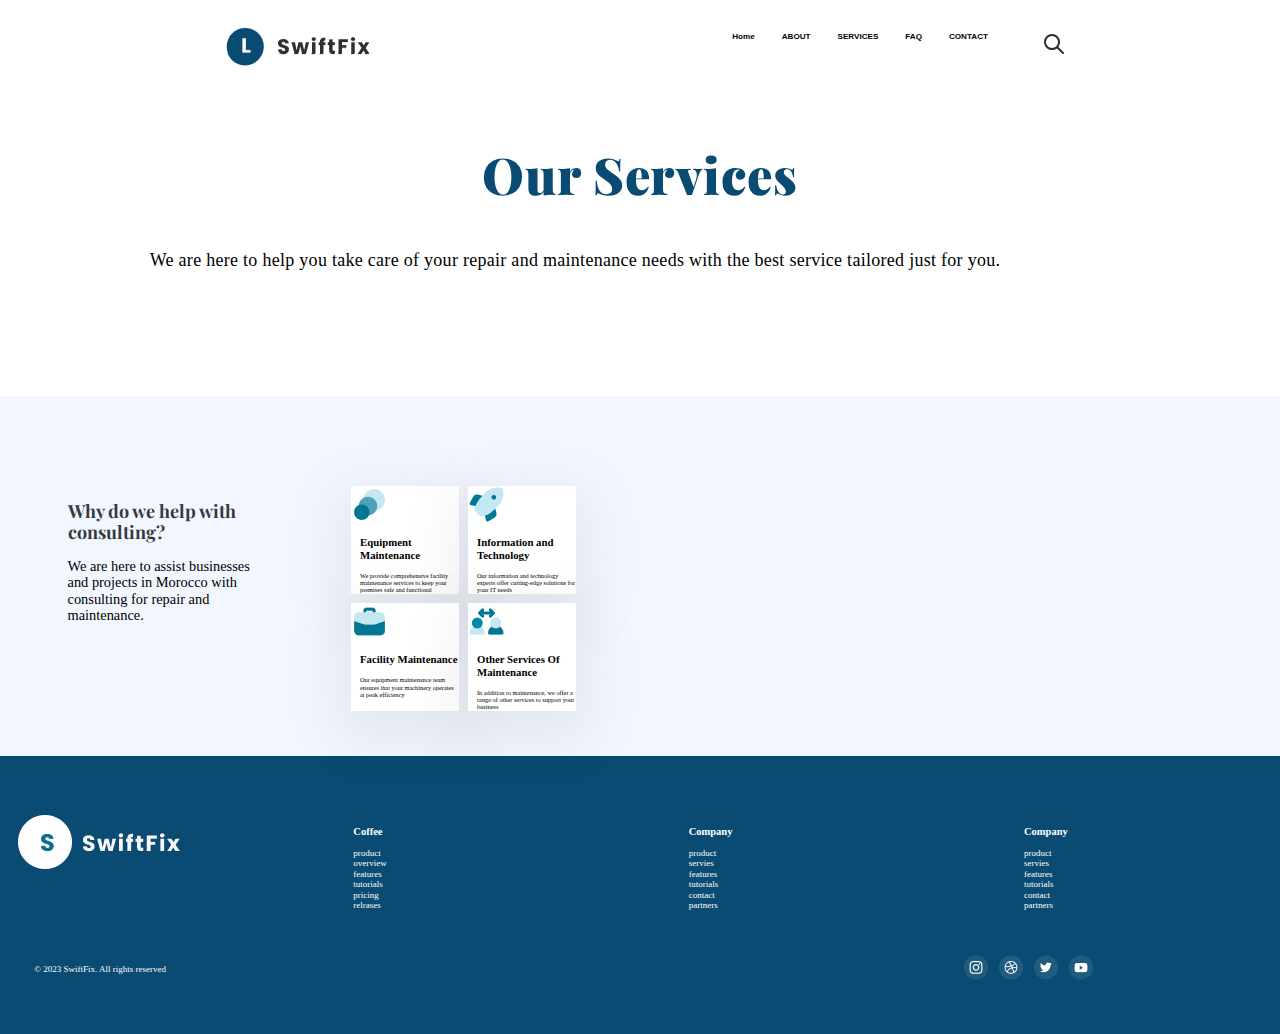
<file: service.html>
<!DOCTYPE html>
<html lang="en">

<head>
    <meta charset="UTF-8">
    <meta name="viewport" content="width=device-width, initial-scale=1.0">
    <title>Document</title>
    <link rel="stylesheet" href="styles/style.css">
    <link rel="stylesheet" href="styles/responsiv.css">
    <link rel="stylesheet" href="styles/normalize.css">
    <link rel="preconnect" href="https://fonts.googleapis.com">
    <link rel="preconnect" href="https://fonts.gstatic.com" crossorigin>
    <link
        href="https://fonts.googleapis.com/css2?family=Montserrat:ital,wght@0,400;0,500;0,600;1,300;1,400;1,500&family=Playfair+Display&display=swap"
        rel="stylesheet">
    <link rel="stylesheet" href="https://cdnjs.cloudflare.com/ajax/libs/font-awesome/6.4.2/css/all.min.css"
        integrity="sha512-z3gLpd7yknf1YoNbCzqRKc4qyor8gaKU1qmn+CShxbuBusANI9QpRohGBreCFkKxLhei6S9CQXFEbbKuqLg0DA=="
        crossorigin="anonymous" referrerpolicy="no-referrer" />

</head>

<body>
    <header>
        <nav>
            <div class="nav-logo">
                <a class="image" href="index.html"><img src="img/llogo.png" alt="logo"></a>
            </div>
            <div class="navbar">
                <ul class="nav_link">
                    <li><a class="nav-link" href="index.html">Home</a></li>
                    <li><a class="nav-link" href="about.html">ABOUT</a></li>
                    <li><div class="dropdown">
                        SERVICES 
                        <i class="fa-solid fa-caret-down"></i>
                    </div>
                        
                            <ul class="dropdown_list">
                                <li><a href="service.html">service</a></li>
                                <li><a href="service.html">service</a></li>
                            </ul>
                        
                    </li>
                    <li><a class="nav-link" href="faq.html">FAQ</a></li>
                    <li><a class="nav-link" href="contact.html">CONTACT</a></li>

                    <li><input type="text" class="text_recherch"></li>
                    <li><svg xmlns="http://www.w3.org/2000/svg" class="icon_recherch" width="24" height="24"
                            viewBox="0 0 24 24" fill="none">
                            <path
                                d="M21 21L15 15L21 21ZM17 10C17 10.9193 16.8189 11.8295 16.4672 12.6788C16.1154 13.5281 15.5998 14.2997 14.9497 14.9497C14.2997 15.5998 13.5281 16.1154 12.6788 16.4672C11.8295 16.8189 10.9193 17 10 17C9.08075 17 8.1705 16.8189 7.32122 16.4672C6.47194 16.1154 5.70026 15.5998 5.05025 14.9497C4.40024 14.2997 3.88463 13.5281 3.53284 12.6788C3.18106 11.8295 3 10.9193 3 10C3 8.14348 3.7375 6.36301 5.05025 5.05025C6.36301 3.7375 8.14348 3 10 3C11.8565 3 13.637 3.7375 14.9497 5.05025C16.2625 6.36301 17 8.14348 17 10Z"
                                stroke="#2D2F30" stroke-width="2" stroke-linecap="round" stroke-linejoin="round" />
                        </svg></li>
                </ul>

            </div>
            <img src="img/menu.png" alt="" class="menu">
        </nav>
    </header>             
    <div class="servic_sec">
        <div class="title_ser">Our Services</div>
        <div class="services">
            <p>We are here to help you take care of your repair and maintenance needs with the best service tailored
                just for you.</p>
        </div>
    </div>
    <div class="box">
        <div class="box__headin">
            <h2>Why do we help with consulting?</h2>
            <p>We are here to assist businesses and projects in Morocco with consulting for repair and maintenance.</p>
        </div>
        <div class="box-items">
            <div class="items">
                <img src="img/circle.png" alt="circle">
                <div class="cont1">
                    <h3>Equipment Maintenance</h3>
                    <p>We provide comprehensive facility maintenance services to keep your premises safe and functional
                    </p>
                </div>
            </div>

            <div class="items">
                <img src="img/Rocket.png" alt="">
                <div class="cont2">
                    <h3>Information and Technology</h3>
                    <p>Our information and technology experts offer cutting-edge solutions for your IT needs</p>
                </div>
            </div>

            <div class="items">
                <img src="img/Bag.png" alt="">
                <div class="cont3">
                    <h3>Facility
                        Maintenance</h3>
                    <p>Our equipment maintenance team ensures that your machinery operates at peak efficiency</p>
                </div>
            </div>
            <div class="items">
                <img src="img/arrows.png" alt="userservices">
                <div class="cont4">
                    <h3>Other Services Of Maintenance</h3>
                    <p>In addition to maintenance, we offer a range of other services to support your business</p>
                </div>
            </div>
        </div>

    </div>


    <footer>
        <div class="footer_child footer__log">
            <img src="img/Logofo.png" alt="logo du footer">
        </div>

        <div class="footer_child">
            <h3>Coffee</h3>
            <ul>
                <li>
                    <a href="">product</a>
                </li>
                <li>
                    <a href="">overview</a>
                </li>
                <li>
                    <a href="">features</a>
                </li>
                <li>
                    <a href="">tutorials</a>
                </li>
                <li>
                    <a href="">pricing</a>
                </li>
                <li>
                    <a href="">relrases</a>
                </li>
            </ul>
        </div>

        <div class="footer_child">
            <h3>Company</h3>
            <ul>
                <li>
                    <a href="">product</a>
                </li>
                <li>
                    <a href="">servies</a>
                </li>
                <li>
                    <a href="">features</a>
                </li>
                <li>
                    <a href="">tutorials</a>
                </li>
                <li>
                    <a href="">contact</a>
                </li>
                <li>
                    <a href="">partners</a>
                </li>
            </ul>
        </div>

        <div class="footer_child">
            <h3>Company</h3>
            <ul>
                <li>
                    <a href="">product</a>
                </li>
                <li>
                    <a href="">servies</a>
                </li>
                <li>
                    <a href="">features</a>
                </li>
                <li>
                    <a href="">tutorials</a>
                </li>
                <li>
                    <a href="">contact</a>
                </li>
                <li>
                    <a href="">partners</a>
                </li>
            </ul>
        </div>
        <div class="footer_childe">
            <p>© 2023 SwiftFix. All rights reserved</p>
            <div class="links">
                <a href="facebook.com"><img src="img/insta.png" alt="instagram"></a>
                <a href="facebook.com"><img src="img/conx.png" alt="internet"></a>
                <a href="facebook.com"><img src="img/twiter.png" alt="twiter"></a>
                <a href="facebook.com"><img src="img/youtube.png" alt="youtube"></a>
            </div>
        </div>
        </div>
    </footer>
        
 

</body>

</html>
<script src="validation.js"></script>
<script src="drop.js"></script>
<script src="modal.js"></script>
<script src="recherch.js"></script>
<script src="faq.js"></script>
<script src="menu.js"></script>
</file>
<file: styles/style.css>
* {
    padding: 0;
    box-sizing: border-box;
}

header {
    
    background-color: rgb(255, 255, 255);
    
}

nav {
  
    height: 10rem;
    width: 100%;
    display: flex;
    justify-content: space-around;
    align-items: center;
}

.navbar {
    display: flex;
    gap: 3.5rem;
  
}

a {
    text-decoration: none;
    color: #000000;
   
}


.navbar .nav_link {
    list-style: none;
    display: flex;
    font-family: 'Poppins', sans-serif;
    font-size: 0.9rem;
    font-weight: 900;
    gap: 3rem;
    
}
/* .navbar ul a:hover{
    background-color: #094B72;
    color: #F4F5F7;
    padding: 0.8rem;
   
} */

.nav-logo {
    display: flex;
}
.image{
    width: 10rem;
}


h1 {
    font-size: 50px;

    margin-top: 6rem;
    color: #094B72;
    margin-left: 29px;
    font-family: 'Montserrat', sans-serif;
    font-family: 'Playfair Display', serif;
}

.slider {
    display: flex;
    justify-content: space-between;
    padding: 10px;
}

.par {
    margin-left: 6rem;
}
.par h1 {
    color: #094B72;
    font-family: Playfair Display;
    font-size: 5.625rem;
    font-style: normal;
    font-weight: 700;
    line-height: 120%; 
    letter-spacing: 0.1125rem;
    margin-left: 1.3rem;

}
.slider .par .p1 p {
    color: #4F4F4F;
    font-family: Plus Jakarta Sans;
    font-size: 1.5rem;
    font-style: normal;
    font-weight: 500;
    line-height: 158%; 
    letter-spacing: 0.03125rem;
    
}


.hero {
    width: 50%;
    height: 20%;
    margin-top: 4rem;
}
.mor__info{
    margin-top: 6rem;
    margin-left: 1.7rem;
}
.mor__info p{
    margin-top: 6rem;
    color: #4F4F4F;
    font-family: Plus Jakarta Sans;
    font-size: 1.5rem;
    font-style: normal;
    font-weight: 500;
    line-height: 158%; 
    letter-spacing: 0.03125rem;
}
.mor__info button{
    margin-top: 6rem;
    color : #094B72;;
    font-family: Plus Jakarta Sans;
    font-size: 1.5rem;
    font-style: normal;
    font-weight: 500;
    line-height: 158%; 
    letter-spacing: 0.03125rem;
}
.slider .par .mor__info .p1  p {
    color: #4F4F4F;
    font-family: Plus Jakarta Sans;
    font-size: 1.5rem;
    font-style: normal;
    font-weight: 500;
    line-height: 158%; 
    margin-left: 3.56rem;
    letter-spacing: 0.03125rem;
    
}


.hero {
    width: 50%;
    height: 20%;
    margin-top: 4rem;
}

.p1 {
    font-family: 'Montserrat', sans-serif;
    font-family: 'Playfair Display', serif;
    font-size: 1rem;
    width: 30rem;
    margin-left: 1.7rem;
}

.p2 {
    font-family: 'Montserrat', sans-serif;
    font-family: 'Playfair Display', serif;
    font-size: 1rem;
    width: 30rem;
    margin-left: 1.7rem;
    margin-top: 8rem;
}

button {
    background-color: #1778b0;
    color: aliceblue;
    width: 9rem;
    height: 3.6rem;
    border-radius: 10%;
    border: #094B72;

    margin-top: 1rem;
    font-size: 1.2rem;

}

.name {
    width: 18rem;
    height: 4rem;
    background-color: #fff;
    box-shadow: 0px 5px 8px 5px rgb(240, 233, 233);
    position: absolute;
    top: 67rem;
    right: 15.8rem;
    margin-left: 50rem;
    margin-bottom: 4rem;
   
}
.name h2, .name p{
    margin: 3px;
    padding: 0px;
    text-align: center;
}



/* .name {
    width: 18rem;
    height: 4rem;
    background-color: #fff;
    box-shadow: 0px 5px 8px 5px rgb(240, 233, 233);
    position: absolute;
    top: 54rem;
    right: 12rem;
    margin-left: 50rem;
    margin-bottom: 4rem;
   
}
.name h2, .name h5{
    margin: 3px;
    padding: 0px;
    text-align: center;
} */


.box {
    background-color: #F2F7FF;
    display: flex;
    justify-content: start;
    gap: 10rem;
    padding: 5rem;
    align-items: center;
    height: 40rem;
}

.box__headin {
    width: 22rem;
    margin-left: 2rem;
    margin-bottom: 3rem;
}

.box__headin p {
    font-size: 1.6rem;
    color: black;
    margin-left: 0.5rem;

}

.box__headin h2 {
    font-family: 'Montserrat', sans-serif;
    font-family: 'Playfair Display', serif;
    margin-left: 0.5rem;
    font-size: 2rem;
    color: #363940;


}

.box-items {
    display: flex;
    width: 29rem;
    height: 25rem;
    flex-wrap: wrap;
    gap: 1rem;
    margin-top: 5rem;


}


    

.items {
    background-color: #fff;
    width: 12rem;
    height: 12rem;
    box-shadow: 0px 18px 58px 16px rgba(0, 0, 0, 0.06);


}

.cont1 p {
    font-size: 0.7rem;
    margin-left: 9px;
    margin-top: 0.6rem;
    color:  #000000;

}

.cont1 h3 {
    font-size: 1.2rem;
    margin-left: 9px;
    color: #000000;

}



.cont2 p {
    font-size: 0.7rem;
    margin-left: 9px;
    margin-top: 0.6rem;
    color: #000000;

}

.cont2 h3 {
    font-size: 1.2rem;
    margin-left: 9px;
    color: #000000;

}


.cont3 p {
    font-size: 0.7rem;
    margin-left: 9px;
    margin-top: 0.6rem;
    color:  #000000;

}

.cont3 h3 {
    font-size: 1.2rem;
    margin-left: 9px;
    color: #000000;
}

.cont4 p {
    font-size: 0.7rem;
    margin-left: 9px;
    margin-top: 0.6rem;
    color: #000000;

}

.cont4 h3 {
    font-size: 1.2rem;
    margin-left: 9px;
}
.art{
    margin-top: 1.5rem;
}
.article {
    width: 100%;
    height: 440px;
    align-items: center;
    background-image: url(../img/BG.png);
    display: flex;
    flex-direction: column;
    align-content: space-between;
    justify-content: space-around;
}

.art {

    display: flex;
    flex-direction: column;
    align-items: center;
    align-content: space-between;
    justify-content: space-around;
}

.art span {

    color: #FFF;
    text-align: center;
    font-feature-settings: 'salt' on, 'liga' off;
    font-family: Playfair Display;
    font-size: 48px;
    font-style: normal;
    font-weight: 900;
    line-height: 64px;
    letter-spacing: 0.24px;

}

.art p {
    color: #FFF;
    text-align: center;
    font-feature-settings: 'salt' on, 'liga' off;
    font-family: Poppins;
    font-size: 18px;
    font-style: normal;
    font-weight: 400;
    line-height: 32px;
    letter-spacing: 0.5px;
}

.numbers {
    display: flex;
    width: 50%;
    height: 19rem;
    color: #FFF;
    text-align: center;
    font-feature-settings: 'salt' on, 'liga' off;
    font-family: Poppins;
    font-style: normal;
    justify-content: space-between;

}

.numbers h2 {
    color: #FFF;
    color: #FFF;
    text-align: center;
    font-feature-settings: 'salt' on, 'liga' off;
    font-family: Poppins;
    font-size: 48px;
    font-style: normal;
    font-weight: 800;
    line-height: 64px;

}

.BG{
    background: #F2F7FF;
    display: flex;

    align-items: center;
    flex-direction: column;
    padding: 0 10%;


}
.BG .ptr{
    color: black;
    text-align: center;
    font-feature-settings: 'salt' on, 'liga' off;
    font-family: Playfair Display;
    font-size: 48px;
    font-style: normal;
    font-weight: 900;
    line-height: 64px;
    letter-spacing: 0.24px;
}

.Testimonials{
    /* transition:transform.0.3s; */
    display: inline-flex;
    align-items: flex-start;
    margin-top: 5rem;
    flex-direction: row;
    
}
.card{
    display: flex;
    flex-direction: column;
    justify-content: center;
    position: relative;
}
.card::after{
    content: "";
    display:inline-block;
    height: 2rem;
    width: 2rem;
    background-color: #ffffff;
    position: absolute;
    transform: translate(50%) rotate(45deg);
    right: 50%;
    bottom: -1rem;
}
.card span{
    font-size: 1.2rem;
    font-weight: 900;
    text-align: center;
}
.card p{
    font-size: 14px;
    text-align: center;
}
.Text_testimonial1{
    display: flex;
    flex-direction: column;
    margin-bottom: 3rem;
 
    min-width: 100%;
    
}
.all_Testimonials{
    overflow: hidden;
}

.Client_details1{
    justify-content: center;
    margin-left: 5rem;
}
.Client_details1 span{
    margin-left: 1rem;
}
.Testimonials .card{
    border-radius: 10px;
    height: 12rem;
    background: #ffffff;
    padding-top: 2rem;
    text-align: center;
    box-shadow: 0px 5px 8px 5px rgb(240, 233, 233);
}

.Client_details1 
{
    display: flex;
    align-items: center;
    padding-top: 16px;
}
.Client_details1 div{
    display: flex;
    flex-direction: column;
    justify-content: center;
}

.text{
    flex-direction: row;
    width: 80%;
  
    margin-left: 8rem;
    margin-bottom: 3rem;
    }
.textitem h2{
    color:  #2D2F30;
    text-align: center;
    font-feature-settings: 'salt' on, 'liga' off;
    font-family: Playfair Display;
    font-size: 48px;
    font-style: normal;
    font-weight: 700;
    line-height: 64px; 
    letter-spacing: 0.5px;
    width: 470px;
    height: 82.192px;
    flex-shrink: 0;
}
.textitem p{
    color:  black;
    font-size: 24px;
    font-style: normal;
    font-weight: 500;
    line-height: 36px; 
    letter-spacing: 0.5px;
    /* width: 821px; */
    height: 129.393px;
    flex-shrink: 0;
     margin-bottom: 1rem;
     margin-left: 1rem;
}
.textitem button{
    border-radius: 8px;
    background: #094B72;
    width: 219px;
    height: 64px;
    flex-shrink: 0;
    color:  #F9F8F9;
    font-family: Poppins;
    font-size: 22px;
    font-style: normal;
    font-weight: 600;
    letter-spacing: 0.5px;
    display: flex;
    justify-content: center;
    align-items: center;
 
    gap: 1.2rem;
}




.footer__log {
    width: 20%;
    justify-content: space-around;
    margin-left: 2rem;
}

.footer_child {

    width: 20%;
    color: #fff;
    margin-top: 1rem;
}

footer {
    width: 100%;
    background-color: #094B72;
    padding: 50px 0;
    display: flex;
    flex-wrap: wrap;
    justify-content: space-between;

}

footer h3 a {
    color: #fff;
    font-size: 1.5em;
    margin-bottom: 1rem;
}

footer ul li {
    list-style: none;
}

footer ul li a {
    color: #fff;
}

.footer_childe {
    width: 100%;
    display: flex;
    justify-content: space-evenly;
    margin-top: 4rem;
}

.footer_childe p {
    justify-content: start;
    width: 70%;
    left: 5rem;
    color: #fff;

}

.footer_childe .links {

    right: 3rem;
    width: 22%;
    display: flex;
    gap: 1.2rem;
}


/* stylepage services */

.servic_sec{
margin-top: 6rem;
width: 100%;
height: 28rem;
}
.title_ser{
    color: #094B72;
   
    font-family: Playfair Display;
    font-size: 5.625rem;
    font-style: normal;
    font-weight: 700;
    line-height: 120%;
    letter-spacing: 0.1125rem;
    text-align: center;
    font-weight: 1000;
}
.services p{
    color: #000000;
    font-family: Plus Jakarta Sans;
    font-size: 2rem;
    margin-top:5rem;
    margin-left : 7rem;
    font-weight: 500;
    letter-spacing: 0.03125rem;
    display: flex;
    width: 80%;
    justify-content: center;
}

/* syle page about */
.about__info{
      display: flex;  
      width: 100%;
}

.content{
    width: 50%;

    margin-left: 9rem;
}
.content p{
    width: 70%;
    font-size: 24px;    margin-bottom: 4rem;
} 
.content h2{
    color: #094B72;
    font-family: Playfair Display;
    font-size: 5.625rem;
    font-style: normal;
    font-weight: 700;
    line-height: 120%; 
    letter-spacing: 0.1125rem;

} 

.content button{
        border-radius: 8px;
        background: #126291;
        width: 219px;
        height: 64px;
        color:  #F9F8F9;
        font-family: Poppins;
        font-size: 22px;
        font-style: normal;
        font-weight: 600;
        justify-content: center;
} 
.heroo{
    width: 50%;
}

/* style page contact */
.contact{
    margin-bottom: 4rem;
}


.form__contact{
    display: flex;
    margin-left: 12rem;
    margin-right: 6rem;
    justify-content: space-between;
    flex-wrap: wrap;
}
.map{
    height: 50rem;
    width: 50%;
}
.heading__cont{
    color: #094B72;
    font-family: 'Playfair Display',sans-serif;
    font-size: 4rem;
    font-style: normal;
    font-weight: 900;
    line-height: 4.8rem; 
    letter-spacing: 0.08rem;
    margin-left: 12rem;
    margin-top: 3rem;margin-bottom: 3rem;
}
form{
    display: flex;
    flex-direction: column;
    gap: 2rem;
}
.contact .container input,
.contact .container textarea,
.contact .container select{
    width: 100%;
    padding: 2.4rem 2rem;
    font-size: 2rem;
    border: none;
    resize: none;
    border-radius: 3px;                                                                                                                       
    box-shadow: 0px 3px 4px rgba(0, 0, 0, 0.25);
}
.contact .container button {
    width: 19rem;
    height: 5.7rem;
    border-radius: 0.8rem;
    background: #094B72;
    color:#F9F8F9;
    font-family: 'Plus Jakarta Sans', sans-serif;
    font-size: 1.9rem;
    font-weight: 700;
    line-height: 4.5rem;
    letter-spacing: 0.152rem;
}
.error-message {
    color: red;
    font-size: 1.6rem;
  }

  .success-message {
    color: green;
    font-size: 2.5rem;
  }


  .menu{
    display: none;
    top: 4rem;
     position: absolute; 
     right: 4rem;
     width: 35px;
 }

 .mobile-menu{
    margin-left:0;
 }

 .text_recherch{
    display: none;
 }
.input_search{
    display: block;
}

/* page faq */

.faq_sec{
    min-height: 100vh;
    width: 80%;
    margin: 0 auto;
    display: flex;
    flex-direction: column;
    align-items: center;
}
.title_faq{
    font-size: 3rem;
    margin: 2rem 0rem; 
   
}

.faqs{
    max-width: 700px;
    border-bottom:2px solid #000000 ;
    padding-bottom: 1rem;
    margin-top: 2rem;
    cursor: pointer;
}
.question{
    display: flex;
    justify-content: space-between;
    align-items: center;
    
}
.question h3{
    font-size: 2rem;
    
}
.ansers {
   max-height: 0;
  overflow: hidden;
 transition:1.2s ease;
}
.ansers p{
    padding-top: 1rem;
    line-height: 1.6rem;
    font-size: 1.4rem;
}
.active .ansers{
    max-height: 300px;
}
.faqs.active i{
    transform: rotate(180deg);
}
i{
    transition: transform 0.5s;
}

.dropdown{
    position: relative;
    
}
.dropdown_list{
    position: absolute;
    flex-direction: column;
    align-items: center;
    justify-content: center;
    background-color: #FFF;
    display: none;
    list-style: none;
}
.drop{
    margin-top: 0.5rem;
    display: flex;
}
.dropdown_list a{
    color: black;
    padding: 1rem 1rem;
}
.select-active{   
    display: block;
}



.close{
    border-radius: 8px;
    background: #126291;
    width: 219px;
    height: 64px;
    color: #F9F8F9;
    font-family: Poppins;
    font-size: 22px;
    font-style: normal;
    font-weight: 600;
    justify-content: center;
}


.close:hover{
 
            cursor: pointer;
}



.open:hover{
            cursor: pointer;
}

.modal{    
   
    padding: 30px 50px;
    width: 700px;
    border: #FFF;
    box-shadow: 0 0 1em rgb(0, 0, .3);
}
</file>
<file: styles/responsiv.css>
@media (max-width: 1280px) {
    html {
        font-size: 9px;
    }
}

@media (max-width:1130px) {
    html {
        font-size: 8.6px;
    }
}

@media (max-width: 992px) {
    html {
        font-size: 7.7px;
    }
}

@media (max-width: 420px) {
    html {
        font-size: 6.5px;
    }

}

@media screen and (max-width:1024px)  {

    section .slider{
        flex-wrap: wrap;
        justify-content: center;
    }

  
    .navbar{    
        top: 0;
        left: 0;
        position: absolute;    
        background-color:#dcd9d97f ;  
        backdrop-filter: blur(10px);  
        width: 100%;
        height: 70vh;
        display: flex;
        justify-content: center;
        align-items: center;
        margin-left: -100%;
          transition:  0.5s ease;  
    
    }
    .mobile-menu{
        margin-left:0;
     }

     .navbar.nav-logo{
        position: absolute;
        top: 50px;
        left: 35px;
    }

    nav ul{
     display: flex;
     flex-direction: column;
    }


    nav {
    
        height: 10rem;
        padding: 0;
        width: 100%;
        display: flex;
        justify-content: flex-start;
        align-items: center;
        margin-left: 2rem;  
    }
    
    .menu{
       display: block;
       justify-content: flex-end;
       align-items: center;
    }
    nav .navbar ul li{
        margin:25px 0 ;
        font-size: 1.9rem;
    }
}

@media  screen and (max-width: 723px)  {
   .hero{
    display: none;
   }
   .name{
    display: none;
   }
   .box{
    display: flex;
    height: 40vh;
    flex-direction: column;
    width: 100%;
    gap: 0;
   }
   .box-items{
    display: flex;
    flex-direction: column;
   }
   .box__headin{
    margin-bottom: 1rem;
   }
   .textitem{
    width:100%;
   }
   .textitem p{
 

   }
   .text 
    {
       
        display: flex;
        flex-direction: column;
        margin-left: 1rem;

    }
  
.textitem h2 {
    width: auto;
}

.Testimonials{
    display: flex;
    flex-direction: column;

}
.BG{
    height: 60vh;
}
   .p2{
    margin-top: 2rem;
   }
   
   footer{
    display: flex;
    flex-direction: column;
   }
 
   .p1{
    width: 100%;
   }
   .par{
    margin-left: 4rem;
    width: 100%;
   }

   .par h1 {
    color: #094B72;
    font-family: Playfair Display;
    font-size: 3rem;
    font-style: normal;
    font-weight: 700;
    line-height: 120%; 
    letter-spacing: 0.1125rem;
    margin-left: 1.3rem;
    width: 73%;
}



/* page about */
.heroo{
    display: none;
}

.content p{
    width: auto;
}
/* page services  */

.servic_sec{
    height: 35rem;
}
.services p{
    width: auto;
}

/* footer */
footer{
    display: flex;
    align-items: center;
    
}
.footer__log{
    align-self: self-start;
}
form{
    display: flex;
    justify-content: center;
    align-items: center;
}
.footer_child{
    font-size: 2rem;

}

}



@media  screen and (max-width: 500px)   {
    .p1{
        width: 15rem;
       }
       #Text_testimonial2{
        display: none;
    }

       .textitem h2{
        width:19rem;
       }

       .textitem p{
        
        margin-bottom: 9rem;
       }

       .box{}
       .box-items{
        flex: 100%;
        max-width: 50%;
       }
}
</file>
